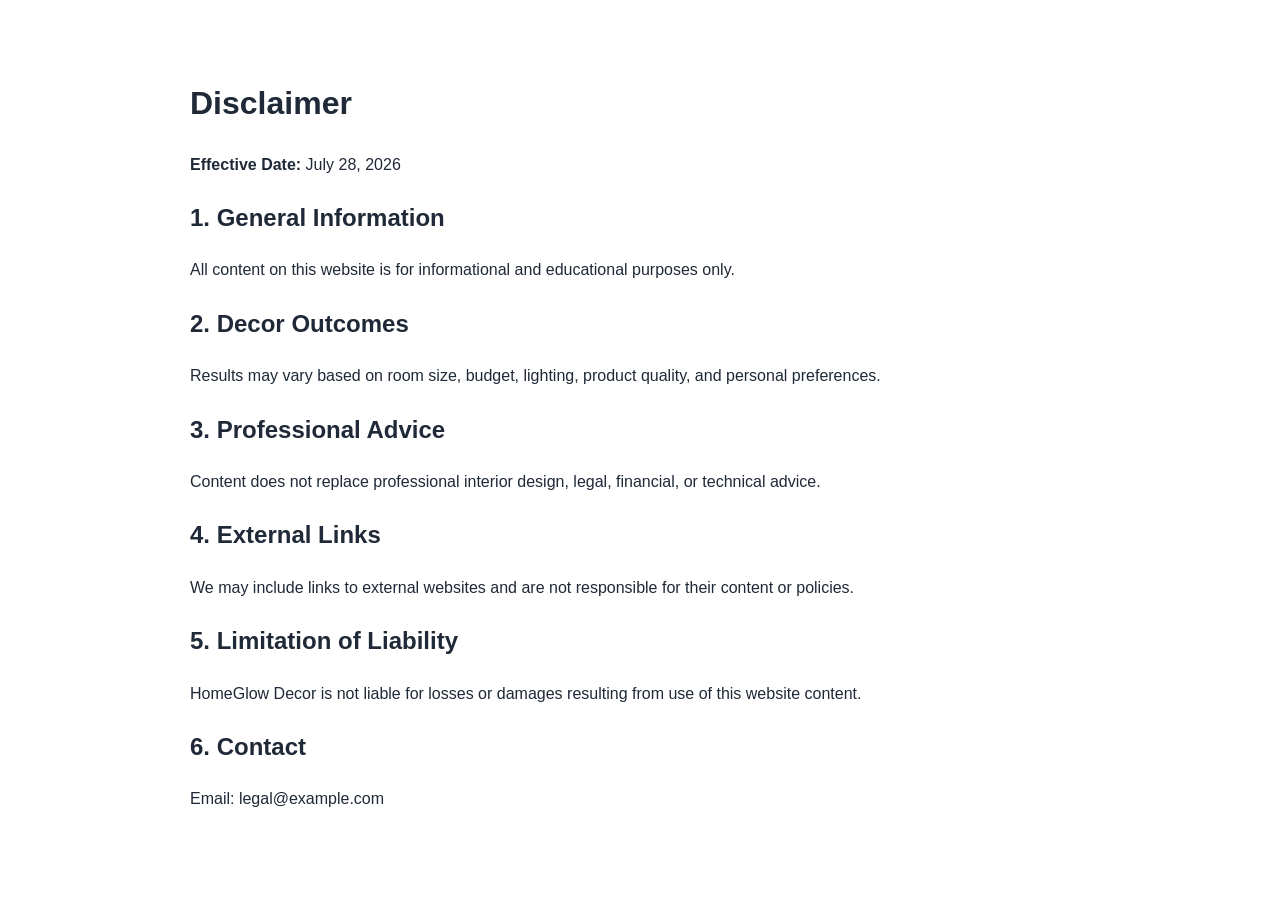
<file: public/disclaimer.html>
<!DOCTYPE html>
<html lang="en">
<head>
  <meta charset="UTF-8" />
  <meta name="viewport" content="width=device-width, initial-scale=1.0" />
  <title>Disclaimer | HomeGlow Decor</title>
  <meta name="description" content="Disclaimer for HomeGlow Decor." />
  <meta name="robots" content="index, follow" />
  <link rel="canonical" href="https://www.example.com/disclaimer.html" />
  <link rel="stylesheet" href="style.css" />
</head>
<body>
  <main class="section container legal">
    <h1>Disclaimer</h1>
    <p><strong>Effective Date:</strong> July 28, 2026</p>

    <h2>1. General Information</h2>
    <p>All content on this website is for informational and educational purposes only.</p>

    <h2>2. Decor Outcomes</h2>
    <p>Results may vary based on room size, budget, lighting, product quality, and personal preferences.</p>

    <h2>3. Professional Advice</h2>
    <p>Content does not replace professional interior design, legal, financial, or technical advice.</p>

    <h2>4. External Links</h2>
    <p>We may include links to external websites and are not responsible for their content or policies.</p>

    <h2>5. Limitation of Liability</h2>
    <p>HomeGlow Decor is not liable for losses or damages resulting from use of this website content.</p>

    <h2>6. Contact</h2>
    <p>Email: legal@example.com</p>
  </main>
</body>
</html>
</file>
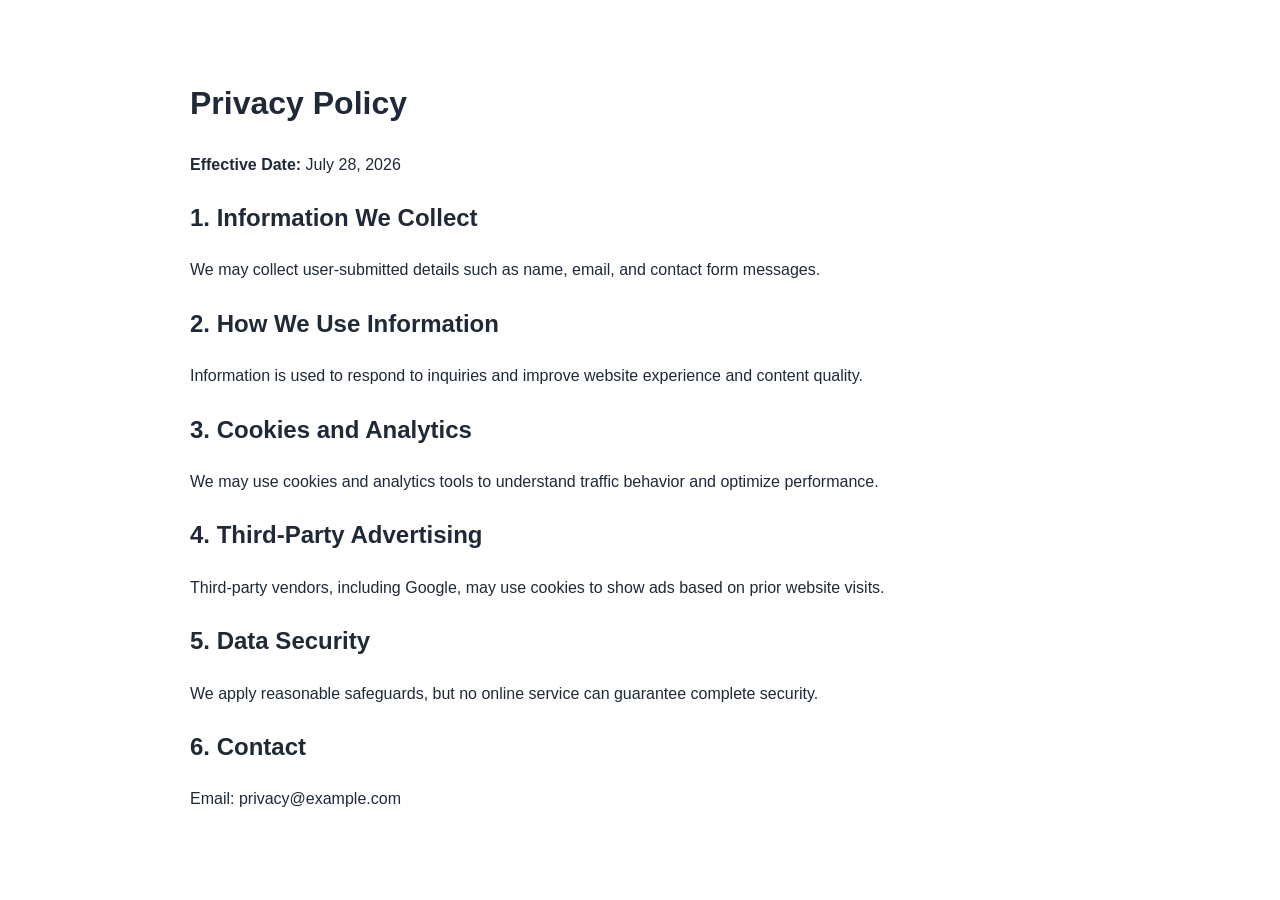
<file: public/privacy-policy.html>
<!DOCTYPE html>
<html lang="en">
<head>
  <meta charset="UTF-8" />
  <meta name="viewport" content="width=device-width, initial-scale=1.0" />
  <title>Privacy Policy | HomeGlow Decor</title>
  <meta name="description" content="Privacy Policy for HomeGlow Decor." />
  <meta name="robots" content="index, follow" />
  <link rel="canonical" href="https://www.example.com/privacy-policy.html" />
  <link rel="stylesheet" href="style.css" />
</head>
<body>
  <main class="section container legal">
    <h1>Privacy Policy</h1>
    <p><strong>Effective Date:</strong> July 28, 2026</p>

    <h2>1. Information We Collect</h2>
    <p>We may collect user-submitted details such as name, email, and contact form messages.</p>

    <h2>2. How We Use Information</h2>
    <p>Information is used to respond to inquiries and improve website experience and content quality.</p>

    <h2>3. Cookies and Analytics</h2>
    <p>We may use cookies and analytics tools to understand traffic behavior and optimize performance.</p>

    <h2>4. Third-Party Advertising</h2>
    <p>Third-party vendors, including Google, may use cookies to show ads based on prior website visits.</p>

    <h2>5. Data Security</h2>
    <p>We apply reasonable safeguards, but no online service can guarantee complete security.</p>

    <h2>6. Contact</h2>
    <p>Email: privacy@example.com</p>
  </main>
</body>
</html>
</file>
<file: public/style.css>
:root{
  --bg:#ffffff;
  --text:#1f2937;
  --muted:#f8fafc;
  --primary:#8b5cf6;
  --primary-dark:#7c3aed;
  --border:#e5e7eb;
  --soft:#f5f3ff;
}
*{box-sizing:border-box}
body{
  margin:0;
  font-family:Arial,sans-serif;
  color:var(--text);
  background:var(--bg);
  line-height:1.65;
}
.container{width:min(1140px,92%);margin:0 auto}
.site-header{
  position:sticky;top:0;z-index:100;background:#fff;border-bottom:1px solid var(--border);
}
.nav-wrap{display:flex;justify-content:space-between;align-items:center;gap:16px;padding:14px 0}
.logo{text-decoration:none;color:var(--text);font-size:1.2rem;font-weight:800}
.nav-links{list-style:none;display:flex;flex-wrap:wrap;gap:14px;margin:0;padding:0}
.nav-links a{text-decoration:none;color:#374151;font-weight:600}
.nav-links a:hover,.footer-wrap a:hover,.read-more:hover{color:var(--primary)}
.hero{padding:56px 0;background:var(--soft)}
.hero-grid{display:grid;grid-template-columns:1.15fr 1fr;gap:28px;align-items:center}
.hero h1{font-size:clamp(2rem,5vw,3.2rem);line-height:1.12;margin:0 0 14px}
.eyebrow{color:var(--primary);font-weight:800;text-transform:uppercase;letter-spacing:.08em;font-size:.85rem}
.hero img{
  width:100%;
  border-radius:16px;
  border:1px solid var(--border);
  box-shadow:0 12px 30px rgba(15,23,42,.12);
}
.section{padding:56px 0}
.muted{background:var(--muted)}
.article{max-width:900px}
.cards{
  display:grid;
  grid-template-columns:repeat(auto-fit,minmax(245px,1fr));
  gap:20px;
  margin-top:24px;
}
.card{
  background:#fff;
  border:1px solid var(--border);
  border-radius:14px;
  padding:14px;
}
.card img{
  width:100%;
  height:185px;
  object-fit:cover;
  border-radius:10px;
  margin-bottom:10px;
}
.read-more{text-decoration:none;color:var(--primary);font-weight:800}
.contact-form{max-width:640px;display:grid;gap:10px;margin-top:16px}
input,textarea{
  width:100%;
  padding:11px;
  border:1px solid #d1d5db;
  border-radius:8px;
  font:inherit;
}
.btn{
  display:inline-block;
  width:fit-content;
  background:var(--primary);
  color:#fff;
  text-decoration:none;
  border:none;
  padding:11px 18px;
  border-radius:8px;
  font-weight:800;
  cursor:pointer;
}
.btn:hover{background:var(--primary-dark)}
.site-footer{
  border-top:1px solid var(--border);
  padding:20px 0;
  background:#fff;
}
.footer-wrap{
  display:flex;
  justify-content:space-between;
  align-items:center;
  gap:12px;
  flex-wrap:wrap;
}
.footer-wrap a{text-decoration:none;color:#374151;font-weight:600}
.legal{max-width:900px}
@media (max-width:860px){
  .hero-grid{grid-template-columns:1fr}
  .nav-wrap{align-items:flex-start;flex-direction:column}
}
</file>
